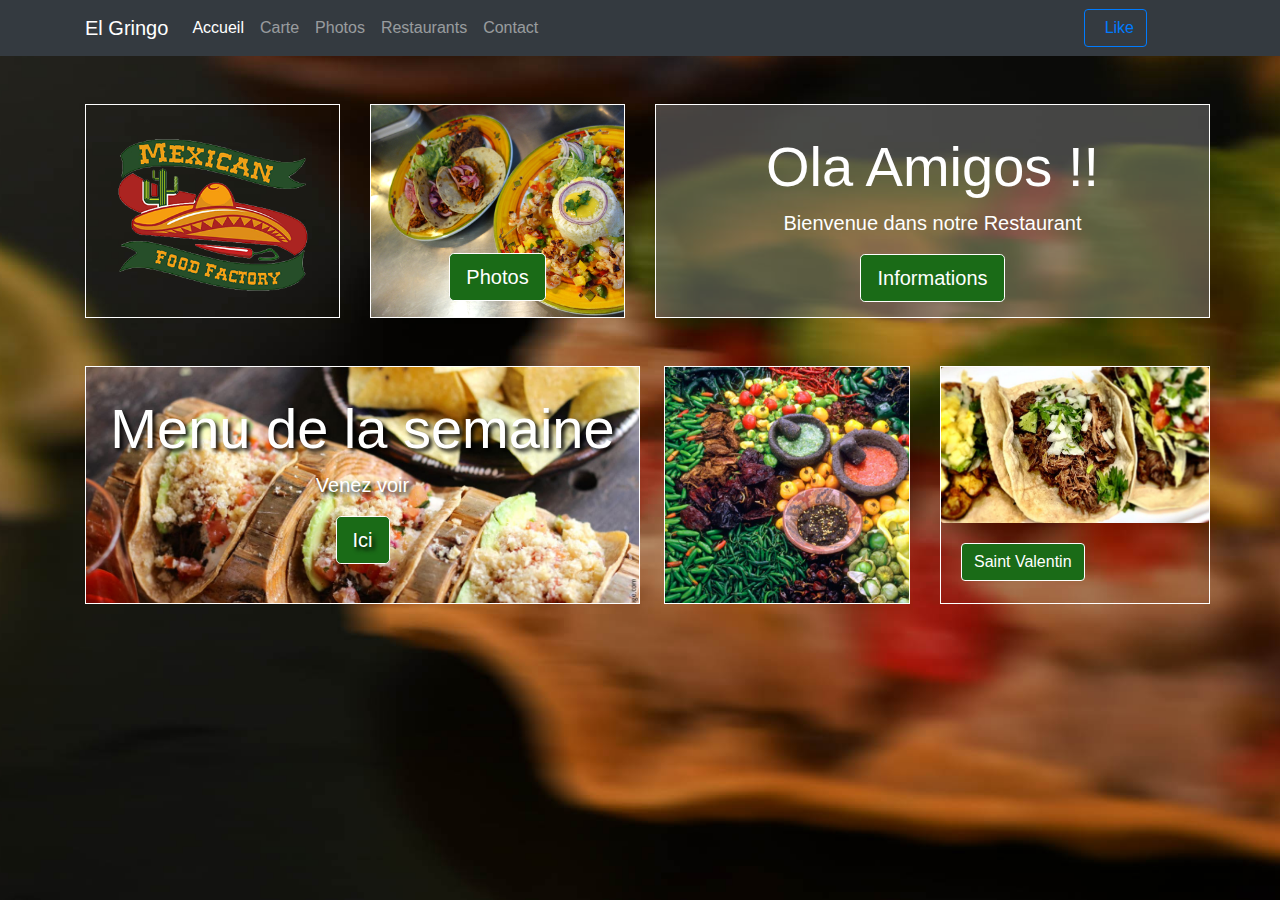
<file: index.html>
<!DOCTYPE html>
<html lang="fr">

<head>
    <meta charset="UTF-8">
    <meta name="viewport" content="width=device-width, initial-scale=1.0">
    <meta http-equiv="X-UA-Compatible" content="ie=edge">
    <link href="assets/css/bootstrap/bootstrap.css" rel="stylesheet">
    <link rel="stylesheet" href="https://use.fontawesome.com/releases/v5.8.2/css/all.css"
        integrity="sha384-oS3vJWv+0UjzBfQzYUhtDYW+Pj2yciDJxpsK1OYPAYjqT085Qq/1cq5FLXAZQ7Ay" crossorigin="anonymous">
    <link rel="stylesheet" href="assets/css/style.css">
    <title>El_Gringo</title>
</head>

<body>
    <header>
        <nav class="navbar navbar-expand-lg navbar-dark bg-dark">
            <div class="container">
                <a class="navbar-brand">El Gringo</a>
                <button class="navbar-toggler" type="button" data-toggle="collapse"
                    data-target="#navbarSupportedContent" aria-controls="navbarSupportedContent" aria-expanded="false"
                    aria-label="Toggle navigation">
                    <span class="navbar-toggler-icon"></span>
                </button>

                <div class="collapse navbar-collapse" id="navbarSupportedContent">
                    <ul class="navbar-nav mr-auto">
                        <li class="nav-item active">
                            <a class="nav-link" href="index.html">Accueil <span class="sr-only">(current)</span></a>
                        </li>
                        <li class="nav-item">
                            <a class="nav-link" href="Carte.html">Carte</a>
                        </li>
                        <li class="nav-item">
                            <a class="nav-link" href="Photos.html">Photos</a>
                        </li>
                        <li class="nav-item">
                            <a class="nav-link" href="Resto.html">Restaurants</a>
                        </li>
                        <li class="nav-item">
                            <a class="nav-link" href="Contact.html">Contact</a>
                        </li>
                    </ul>
                    <button class="btn btn-outline-primary my-2 my-sm-0 mr-5" type="submit"><i
                            class="fab fa-facebook-square mr-2"></i>Like

                    </button>
                    </form>
                </div>
            </div>
        </nav>

    </header>

    <main class="py-4">
        <section class="container">


            <div class="row mt-4">
                <div class="col-md-3">
                    <div class="card" style="width: 100%;">
                        <img src="assets/img/logo.png" class="card-img-top mt-4" alt="logo">
                        <div class="card-body"></div>
                    </div>
                </div>
                <div class="col-md-3">
                    <div class="card plats" style="width: 100%;">

                        <div class="card-body">

                            <a href="Photos.html" class="btn btn-primary btn-lg" style="margin-top: 60%">Photos</a>
                        </div>
                    </div>
                </div>
                <div class="col-md-6">
                    <div class="jumbotron">
                        <h1 class="display-4">Ola Amigos !!</h1>
                        <p class="lead">Bienvenue dans notre Restaurant</p>
                        <a class="btn btn-primary btn-lg" href="#" role="button">Informations</a>
                    </div>
                </div>
            </div>


            <div class="row mt-4">
                <div class="col-md-6">
                    <div class="jumbotron deux ">
                        <h2 class="display-4">Menu de la semaine</h2>
                        <p class="lead">Venez voir </p>
                        <a class="btn btn-primary btn-lg" href="#" role="button">Ici</a>
                    </div>
                </div>
                <div class="col-md-3 pl-4">
                    <div class="card deco" style="width: 100%;">

                        <div class="card-body"></div>
                    </div>
                </div>
                <div class="col-md-3 pr-0">
                    <div class="card" style="width: 100%;">
                        <img src="assets/img/plats07.jpg" class="card-img" alt="plats">
                        <div class="card-body pb-5">

                            <a href="#" class="btn btn-primary">Saint Valentin</a>
                        </div>
                    </div>
                </div>

            </div>
        </section>
    </main>
    <script src="https://code.jquery.com/jquery-3.3.1.slim.min.js"></script>
    <script src="https://cdnjs.cloudflare.com/ajax/libs/popper.js/1.14.7/umd/popper.min.js"></script>
    <script src="https://stackpath.bootstrapcdn.com/bootstrap/4.3.1/js/bootstrap.min.js"></script>
</body>

</html>
</file>
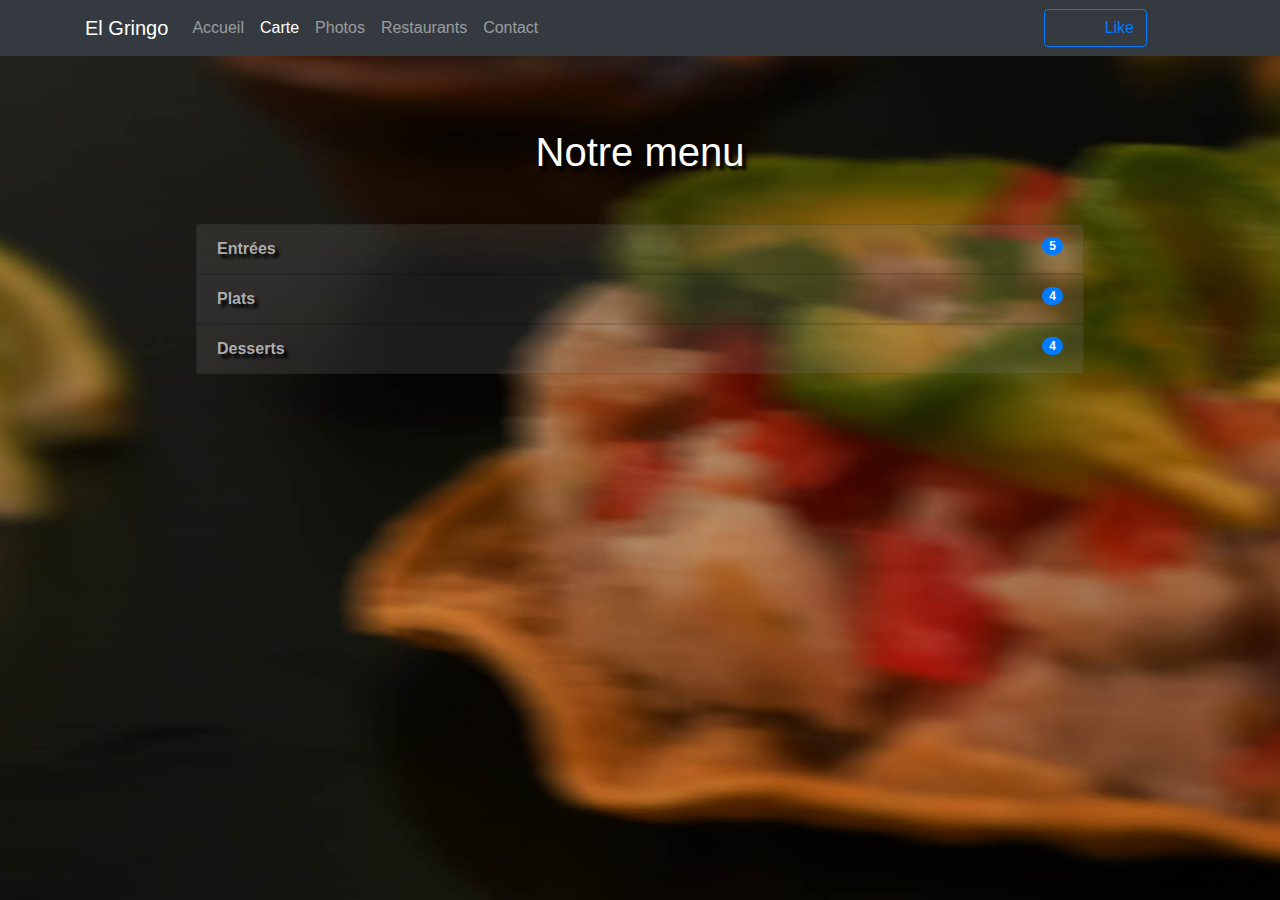
<file: Carte.html>
<!DOCTYPE html>
<html lang="fr">
<head>
    <meta charset="UTF-8">
    <meta name="viewport" content="width=device-width, initial-scale=1.0">
    <meta http-equiv="X-UA-Compatible" content="ie=edge">
    <link href="assets/css/bootstrap/bootstrap.css" rel="stylesheet">
    <link rel="stylesheet" href="https://use.fontawesome.com/releases/v5.8.2/css/all.css" integrity="sha384-oS3vJWv+0UjzBfQzYUhtDYW+Pj2yciDJxpsK1OYPAYjqT085Qq/1cq5FLXAZQ7Ay" crossorigin="anonymous">
    <!-- JS FILES -->
    
    <link rel="stylesheet" href="assets/css/style.css">
    <title>El_Gringo</title>
</head>
<body>
    <header>
            <nav class="navbar navbar-expand-lg navbar-dark bg-dark">
                <div class="container">
                    <a class="navbar-brand">El Gringo</a>
                        <button class="navbar-toggler" type="button" data-toggle="collapse" data-target="#navbarSupportedContent" aria-controls="navbarSupportedContent" aria-expanded="false" aria-label="Toggle navigation">
                            <span class="navbar-toggler-icon"></span>
                        </button>
                
                <div class="collapse navbar-collapse" id="navbarSupportedContent">
                    <ul class="navbar-nav mr-auto">
                        <li class="nav-item">
                            <a class="nav-link" href="index.html">Accueil <span class="sr-only">(current)</span></a>
                        </li>
                        <li class="nav-item active">
                            <a class="nav-link" href="Carte.html">Carte</a>
                        </li>
                        <li class="nav-item">
                            <a class="nav-link" href="Photos.html">Photos</a>
                        </li>
                        <li class="nav-item">
                            <a class="nav-link" href="Resto.html">Restaurants</a>
                        </li>
                        <li class="nav-item">
                            <a class="nav-link" href="Contact.html">Contact</a>
                        </li>
                    </ul>
                    <button class="btn btn-outline-primary my-2 my-sm-0 mr-5" type="submit"><i class="fab fa-facebook-square mr-5" ></i>Like

                    </button>
                    </form>
                </div>
            </div>  
            </nav>
        
    </header>

<main class="py-4">
    <div class="plts text-white mt-5 mb-5"><h1>Notre menu</h1></div>
    <section class="container center">
        <div id="MainMenu">
            <div class="list-group panel">
                <a href="#demo3" class="list-group-item list-group-item-success" data-toggle="collapse" data-parent="#MainMenu"><strong>Entrées</strong><span class="badge badge-primary badge-pill right">5</span></a>
                <div class="collapse" id="demo3">
                    <a href="#" class="list-group-item" >Nachos starter <span class="badge badge-primary badge-pill right">6 €</span></a>
                    <a href="#" class="list-group-item" >Nachos gourmand à partager <span class="badge badge-primary badge-pill right">12 €</span></a>
                    <a href="#" class="list-group-item" >Quesadillas beans <span class="badge badge-primary badge-pill right">7 €</span></a>
                    <a href="#" class="list-group-item" >Quesadillas vegge <span class="badge badge-primary badge-pill right">7 €</span></a>
                    <a href="#" class="list-group-item" >Quesadillas chorizo <span class="badge badge-primary badge-pill right">7 €</span></a>
                </div>
                    <a href="#demo4" class="list-group-item list-group-item-success" data-toggle="collapse" data-parent="#MainMenu"><strong>Plats</strong><span class="badge badge-primary badge-pill right">4</span></a>
                <div class="collapse" id="demo4">
                    <a href="#" class="list-group-item">---Tacos Servis avec du riz ou frite : Boeuf / Chili con Carne / Poulet<span class="badge badge-primary badge-pill right">12 €</span></a>
                    <a href="#" class="list-group-item">---Burritos : Poulet / Boeuf<span class="badge badge-primary badge-pill right">14 €</span></a>
                    <a href="#" class="list-group-item">---Tex-Me : Poitrine de poulet, fromage, avocat, tomate, oignons, laitue et mayo épicée<span class="badge badge-primary badge-pill right">11 €</span></a>
                    <a href="#" class="list-group-item">---Chimichangas : Poulet / Végétarien / Crevettes<span class="badge badge-primary badge-pill right">15 €</span></a>
                </div>
                <a href="#demo5" class="list-group-item list-group-item-success" data-toggle="collapse" data-parent="#MainMenu"><strong>Desserts</strong><span class="badge badge-primary badge-pill right">4</span></a>
                <div class="collapse" id="demo5">
                    <a href="#" class="list-group-item">---Le gâteau TRES LECHES : gâteau à la vanille plongé dans un mélange de trois laits différents<span class="badge badge-primary badge-pill right">6 €</span></a>
                    <a href="#" class="list-group-item">---Cajeta : une délicieuse sauce caramel mexicaine<span class="badge badge-primary badge-pill right">6 €</span></a>
                    <a href="#" class="list-group-item">---Capirotada : pudding mexicain<span class="badge badge-primary badge-pill right">5 €</span></a>
                    <a href="#" class="list-group-item">---BIONICO : salade de fruits mexicaine couverte de crème<span class="badge badge-primary badge-pill right">7 €</span></a>
                </div>
            </div>
        </div>
    </section>
</main>
<script src="https://code.jquery.com/jquery-3.3.1.slim.min.js"></script>
<script src="https://cdnjs.cloudflare.com/ajax/libs/popper.js/1.14.7/umd/popper.min.js"></script>
<script src="https://stackpath.bootstrapcdn.com/bootstrap/4.3.1/js/bootstrap.min.js"></script>
</body>
</html>
</file>
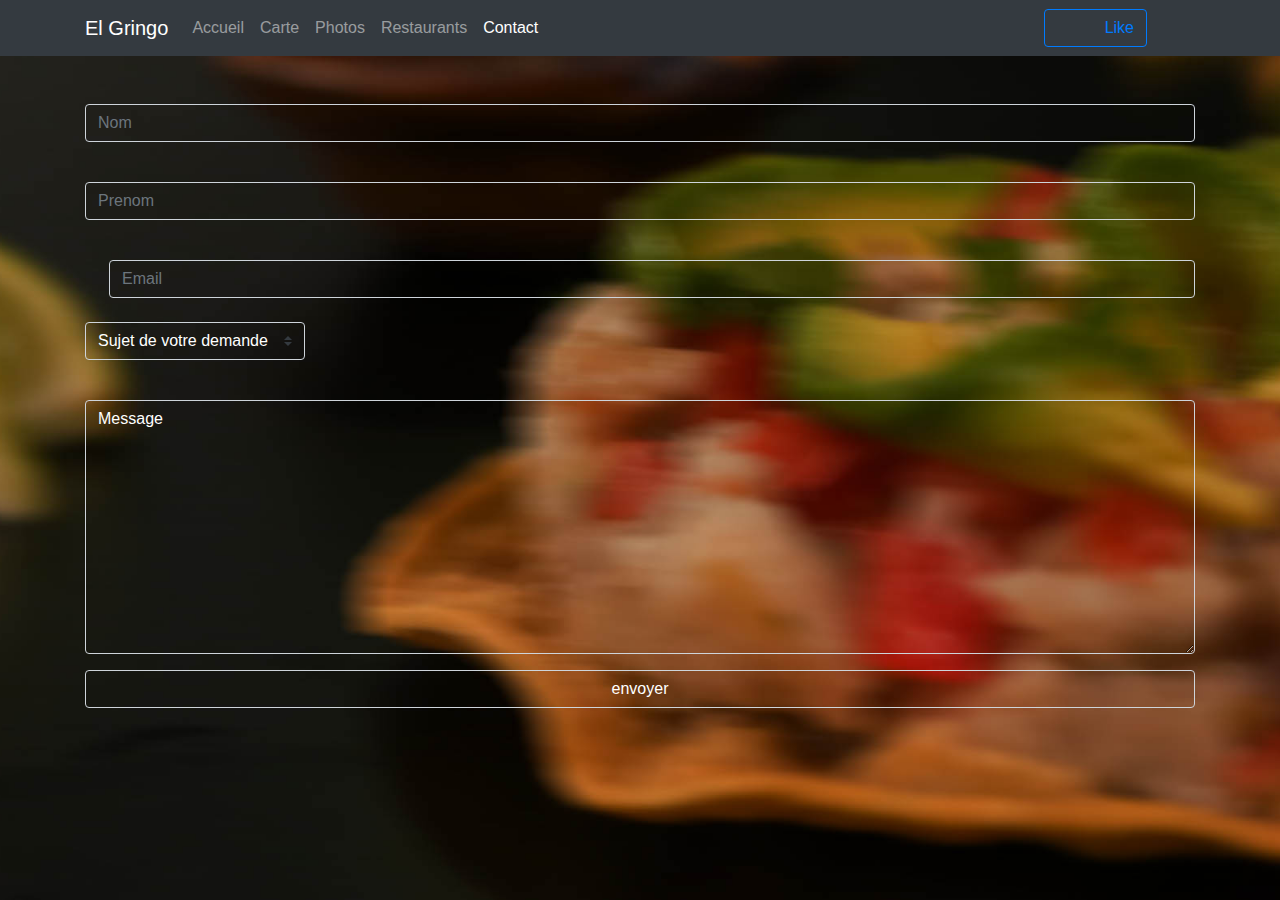
<file: Contact.html>
<!DOCTYPE html>
<html lang="fr">

<head>
    <meta charset="UTF-8">
    <meta name="viewport" content="width=device-width, initial-scale=1.0">
    <meta http-equiv="X-UA-Compatible" content="ie=edge">
    <link href="assets/css/bootstrap/bootstrap.css" rel="stylesheet">
    <link rel="stylesheet" href="https://use.fontawesome.com/releases/v5.8.2/css/all.css"
        integrity="sha384-oS3vJWv+0UjzBfQzYUhtDYW+Pj2yciDJxpsK1OYPAYjqT085Qq/1cq5FLXAZQ7Ay" crossorigin="anonymous">
    <!-- JS FILES -->

    <link rel="stylesheet" href="assets/css/style.css">
    <title>El_Gringo</title>
</head>

<body>
    <header>
        <nav class="navbar navbar-expand-lg navbar-dark bg-dark">
            <div class="container">
                <a class="navbar-brand">El Gringo</a>
                <button class="navbar-toggler" type="button" data-toggle="collapse"
                    data-target="#navbarSupportedContent" aria-controls="navbarSupportedContent" aria-expanded="false"
                    aria-label="Toggle navigation">
                    <span class="navbar-toggler-icon"></span>
                </button>

                <div class="collapse navbar-collapse" id="navbarSupportedContent">
                    <ul class="navbar-nav mr-auto">
                        <li class="nav-item">
                            <a class="nav-link" href="index.html">Accueil <span class="sr-only">(current)</span></a>
                        </li>
                        <li class="nav-item">
                            <a class="nav-link" href="Carte.html">Carte</a>
                        </li>
                        <li class="nav-item">
                            <a class="nav-link" href="Photos.html">Photos</a>
                        </li>
                        <li class="nav-item">
                            <a class="nav-link" href="Resto.html">Restaurants</a>
                        </li>
                        <li class="nav-item">
                            <a class="nav-link active" href="Contact.html">Contact</a>
                        </li>
                    </ul>
                    <button class="btn btn-outline-primary my-2 my-sm-0 mr-5" type="submit"><i
                            class="fab fa-facebook-square mr-5"></i>Like

                    </button>
                    </form>
                </div>
            </div>
        </nav>

    </header>

    <main class="py-4">
        <section class="container">
            <form class="bg" method="post" action="#">
                <div id="nom-mail">
                    <div class="name">

                        <p>
                            <label for="nom"></label>
                            <input class="form-control bg-transparent" type="text" name="nom" id="nom" placeholder="Nom" />
                        </p>
                        <p>
                            <label for="prenom"></label>
                            <input class="form-control bg-transparent" type="text" name="Prenom" id="Prenom" placeholder="Prenom" />
                        </p>

                    </div>
                    <div class="mail pl-4">
                        <p>
                            <label for="mail"></label><input class="form-control bg-transparent" type="email" name="mail" id="mail" placeholder="Email" />
                        </p>
                    </div>
                </div>
                <div class="sujet">
                    <div class="form-row align-items-center mt-4 mb-3">
                        <div class="col-auto">
                            <label class="mr-sm-2 sr-only" for="inlineFormCustomSelect">Preference</label>
                            <select class="custom-select mr-sm-2 bg-transparent text-white" id="inlineFormCustomSelect">
                                <option class="bg-dark" selected>Sujet de votre demande</option>
                                <option class="bg-dark" value="1">Réservation</option>
                                <option class="bg-dark" value="2">Commentaires</option>
                                <option class="bg-dark" value="3">Autres</option>
                            </select>
                        </div>

                    </div>
                    <div class="message">

                        <p>
                            <label for="message"></label><textarea class="form-control bg-transparent text-white" name="message" id="message"
                                rows="10" cols="50">Message
                            </textarea>
                        </p>

                        <p>
                            <input class="form-control bg-transparent text-white" type="submit" value="envoyer" />
                        </p>
                    </div>

                </div>
            </form>
        </section>
    </main>
    <script src="https://code.jquery.com/jquery-3.3.1.slim.min.js"></script>
    <script src="https://cdnjs.cloudflare.com/ajax/libs/popper.js/1.14.7/umd/popper.min.js"></script>
    <script src="https://stackpath.bootstrapcdn.com/bootstrap/4.3.1/js/bootstrap.min.js"></script>
</body>

</html>
</file>
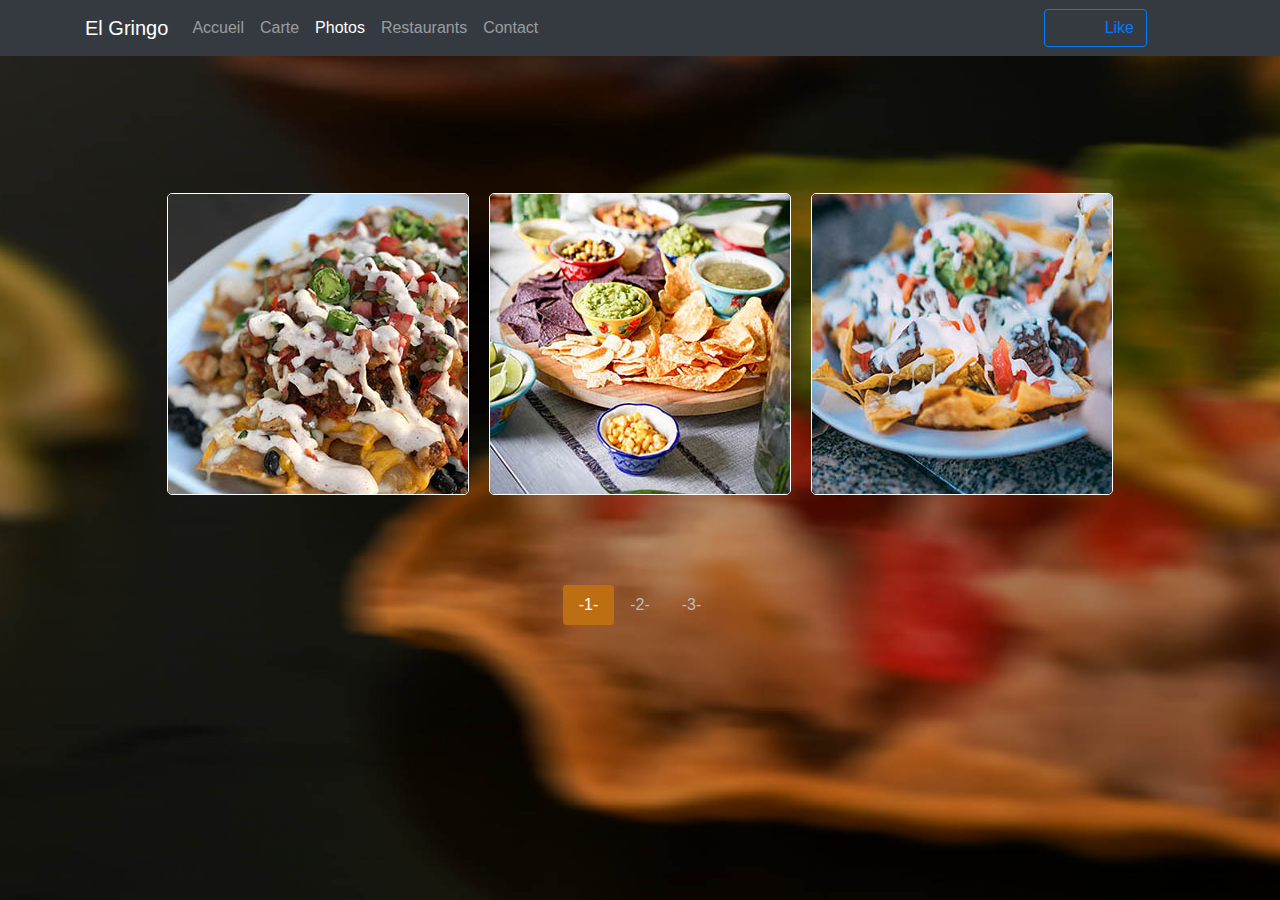
<file: Photos.html>
<!DOCTYPE html>
<html lang="fr">
<head>
    <meta charset="UTF-8">
    <meta name="viewport" content="width=device-width, initial-scale=1.0">
    <meta http-equiv="X-UA-Compatible" content="ie=edge">
    <link href="assets/css/bootstrap/bootstrap.css" rel="stylesheet">
    <link rel="stylesheet" href="https://use.fontawesome.com/releases/v5.8.2/css/all.css" integrity="sha384-oS3vJWv+0UjzBfQzYUhtDYW+Pj2yciDJxpsK1OYPAYjqT085Qq/1cq5FLXAZQ7Ay" crossorigin="anonymous">
    <!-- JS FILES -->
    
    <link rel="stylesheet" href="assets/css/style.css">
    <title>El_Gringo</title>
</head>
<body>
    <header>
            <nav class="navbar navbar-expand-lg navbar-dark bg-dark">
                <div class="container">
                    <a class="navbar-brand">El Gringo</a>
                        <button class="navbar-toggler" type="button" data-toggle="collapse" data-target="#navbarSupportedContent" aria-controls="navbarSupportedContent" aria-expanded="false" aria-label="Toggle navigation">
                            <span class="navbar-toggler-icon"></span>
                        </button>
                
                <div class="collapse navbar-collapse" id="navbarSupportedContent">
                    <ul class="navbar-nav mr-auto">
                        <li class="nav-item ">
                            <a class="nav-link" href="index.html">Accueil <span class="sr-only">(current)</span></a>
                        </li>
                        <li class="nav-item">
                            <a class="nav-link" href="Carte.html">Carte</a>
                        </li>
                        <li class="nav-item">
                            <a class="nav-link active" href="Photos.html">Photos</a>
                        </li>
                        <li class="nav-item">
                            <a class="nav-link" href="Resto.html">Restaurants</a>
                        </li>
                        <li class="nav-item">
                            <a class="nav-link" href="Contact.html">Contact</a>
                        </li>
                    </ul>
                    <button class="btn btn-outline-primary my-2 my-sm-0 mr-5" type="submit"><i class="fab fa-facebook-square mr-5" ></i>Like

                    </button>
                    </form>
                </div>
            </div>  
            </nav>
        
    </header>

<main class="py-4">
    <section class="container">
        <div class="tof mt-5 ">
            <div class="tab-content" id="pills-tabContent">
                <div class="tab-pane fade show active" id="pills-home" role="tabpanel" aria-labelledby="pills-home-tab"><img src="assets/img/Gal101.jpg"><img src="assets/img/Gal102.jpg"><img src="assets/img/Gal103.jpg"></div>
                <div class="tab-pane fade" id="pills-profile" role="tabpanel" aria-labelledby="pills-profile-tab"><img src="assets/img/Gal201.jpg"><img src="assets/img/Gal202.jpg"><img src="assets/img/Gal203.jpg"></div>
                <div class="tab-pane fade" id="pills-contact" role="tabpanel" aria-labelledby="pills-contact-tab"><img src="assets/img/Gal301.jpg"><img src="assets/img/Gal302.jpg"><img src="assets/img/Gal303.jpg"></div>
            </div>
        </div>
        <div class="chiffre">
            <ul class="nav nav-pills mt-4 justify-content-center" id="pills-tab mr-auto" role="tablist">
                <li class="nav-item">
                    <a class="nav-link active" id="pills-home-tab" data-toggle="pill" href="#pills-home" role="tab" aria-controls="pills-home" aria-selected="true">-1-</a>
                </li>
                <li class="nav-item">
                    <a class="nav-link" id="pills-profile-tab" data-toggle="pill" href="#pills-profile" role="tab" aria-controls="pills-profile" aria-selected="false">-2-</a>
                </li>
                <li class="nav-item">
                    <a class="nav-link" id="pills-contact-tab" data-toggle="pill" href="#pills-contact" role="tab" aria-controls="pills-contact" aria-selected="false">-3-</a>
                </li>
            </ul>
        </div> 
    </section>
</main>
<script src="https://code.jquery.com/jquery-3.3.1.slim.min.js"></script>
<script src="https://cdnjs.cloudflare.com/ajax/libs/popper.js/1.14.7/umd/popper.min.js"></script>
<script src="https://stackpath.bootstrapcdn.com/bootstrap/4.3.1/js/bootstrap.min.js"></script>
</body>
</html>
</file>
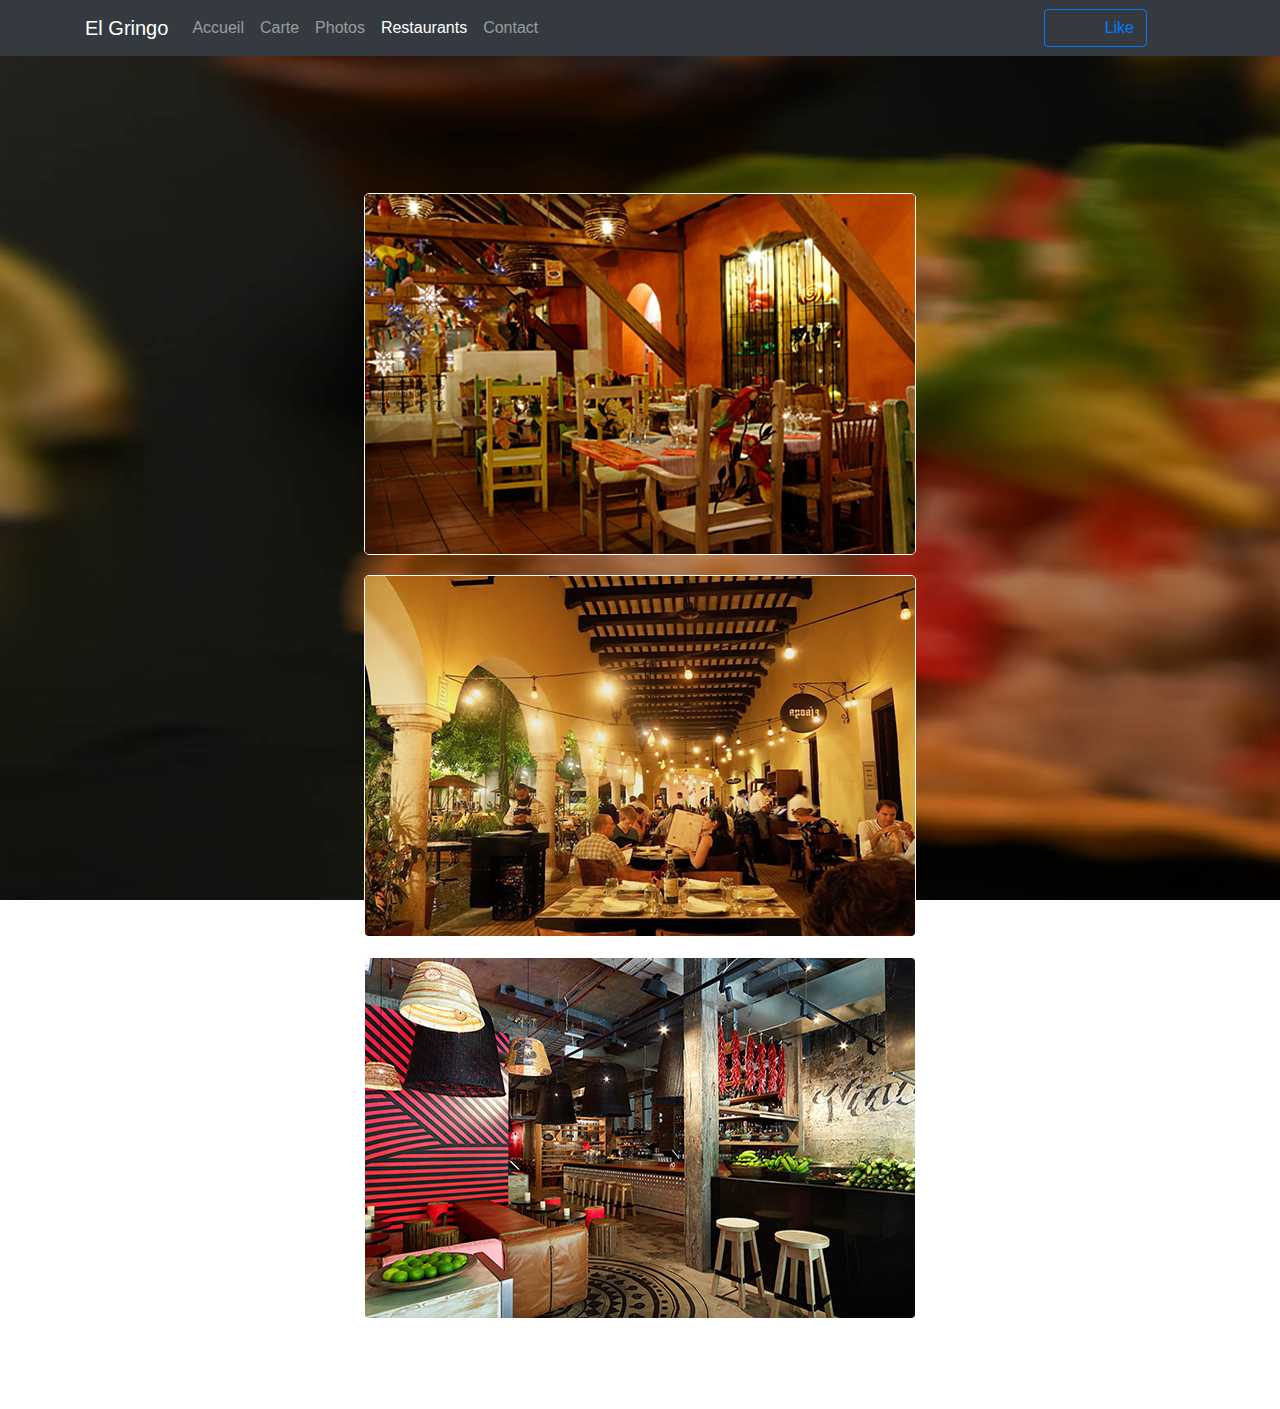
<file: Resto.html>
<!DOCTYPE html>
<html lang="fr">
<head>
    <meta charset="UTF-8">
    <meta name="viewport" content="width=device-width, initial-scale=1.0">
    <meta http-equiv="X-UA-Compatible" content="ie=edge">
    <link href="assets/css/bootstrap/bootstrap.css" rel="stylesheet">
    <link rel="stylesheet" href="https://use.fontawesome.com/releases/v5.8.2/css/all.css" integrity="sha384-oS3vJWv+0UjzBfQzYUhtDYW+Pj2yciDJxpsK1OYPAYjqT085Qq/1cq5FLXAZQ7Ay" crossorigin="anonymous">
    <!-- JS FILES -->
    
    <link rel="stylesheet" href="assets/css/style.css">
    <title>El_Gringo</title>
</head>
<body>
    <header>
            <nav class="navbar navbar-expand-lg navbar-dark bg-dark">
                <div class="container">
                    <a class="navbar-brand">El Gringo</a>
                        <button class="navbar-toggler" type="button" data-toggle="collapse" data-target="#navbarSupportedContent" aria-controls="navbarSupportedContent" aria-expanded="false" aria-label="Toggle navigation">
                            <span class="navbar-toggler-icon"></span>
                        </button>
                
                <div class="collapse navbar-collapse" id="navbarSupportedContent">
                    <ul class="navbar-nav mr-auto">
                        <li class="nav-item">
                            <a class="nav-link" href="index.html">Accueil <span class="sr-only">(current)</span></a>
                        </li>
                        <li class="nav-item">
                            <a class="nav-link" href="Carte.html">Carte</a>
                        </li>
                        <li class="nav-item">
                            <a class="nav-link" href="Photos.html">Photos</a>
                        </li>
                        <li class="nav-item">
                            <a class="nav-link active" href="Resto.html">Restaurants</a>
                        </li>
                        <li class="nav-item">
                            <a class="nav-link" href="Contact.html">Contact</a>
                        </li>
                    </ul>
                    <button class="btn btn-outline-primary my-2 my-sm-0 mr-5" type="submit"><i class="fab fa-facebook-square mr-5" ></i>Like

                    </button>
                    </form>
                </div>
            </div>  
            </nav>
        
    </header>

<main class="py-4">
    <section class="container">
        <div class="tof mt-5 ">
            <div class="tab-content" id="pills-tabContent">
                <div class="tab-pane fade show active" id="pills-home" role="tabpanel" aria-labelledby="pills-home-tab"><img src="assets/img/resto1.jpg"><img src="assets/img/resto2.jpg"><img src="assets/img/resto3.jpg"></div>
                <div class="tab-pane fade" id="pills-profile" role="tabpanel" aria-labelledby="pills-profile-tab"><img src="assets/img/Gal201.jpg"><img src="assets/img/Gal202.jpg"><img src="assets/img/Gal203.jpg"></div>
                <div class="tab-pane fade" id="pills-contact" role="tabpanel" aria-labelledby="pills-contact-tab"><img src="assets/img/Gal301.jpg"><img src="assets/img/Gal302.jpg"><img src="assets/img/Gal303.jpg"></div>
            </div>
        </div>
    </section>
</main>
<script src="https://code.jquery.com/jquery-3.3.1.slim.min.js"></script>
<script src="https://cdnjs.cloudflare.com/ajax/libs/popper.js/1.14.7/umd/popper.min.js"></script>
<script src="https://stackpath.bootstrapcdn.com/bootstrap/4.3.1/js/bootstrap.min.js"></script>
</body>
</html>
</file>
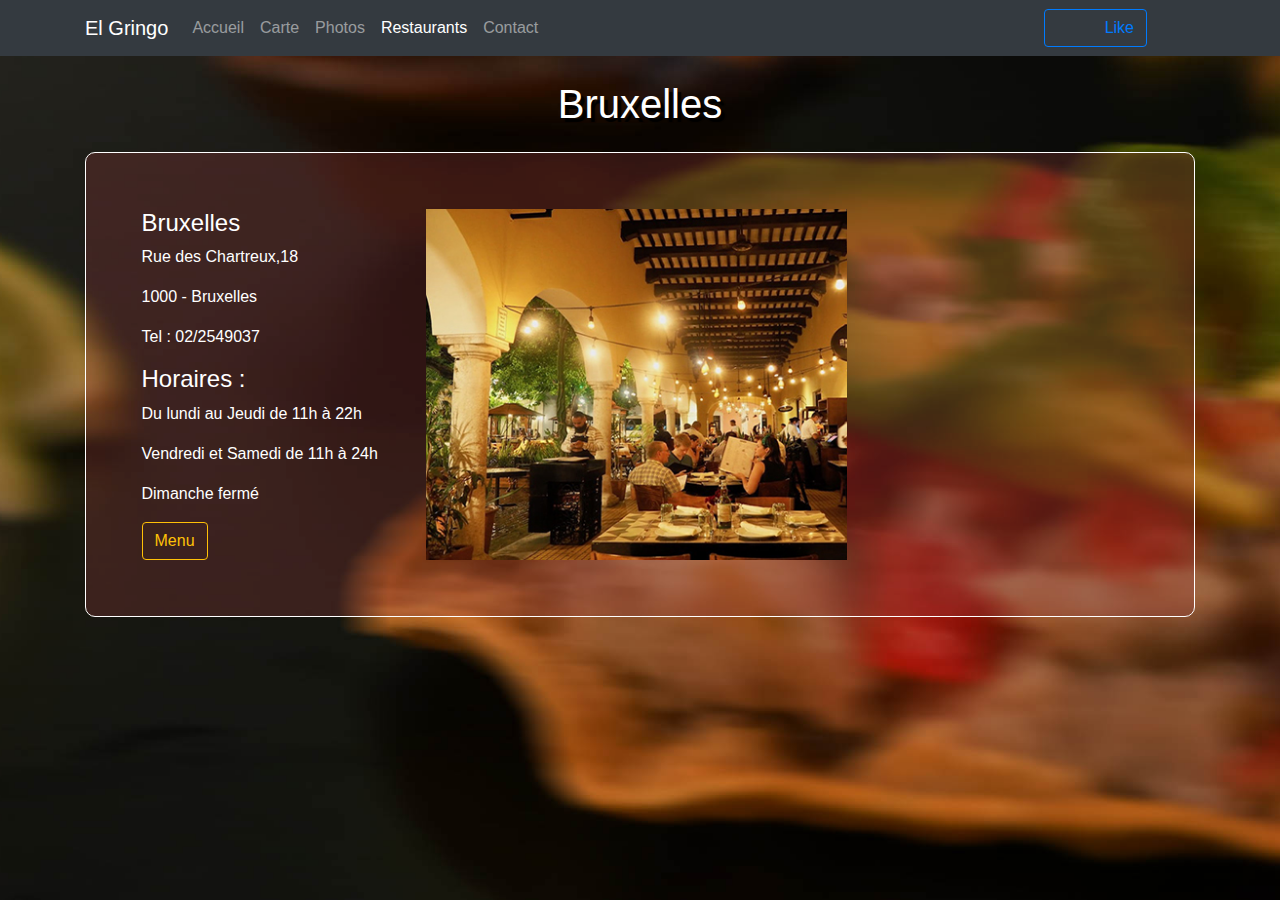
<file: Resto_bx.html>
<!DOCTYPE html>
<html lang="fr">
<head>
    <meta charset="UTF-8">
    <meta name="viewport" content="width=device-width, initial-scale=1.0">
    <meta http-equiv="X-UA-Compatible" content="ie=edge">
    <link href="assets/css/bootstrap/bootstrap.css" rel="stylesheet">
    <link rel="stylesheet" href="https://use.fontawesome.com/releases/v5.8.2/css/all.css" integrity="sha384-oS3vJWv+0UjzBfQzYUhtDYW+Pj2yciDJxpsK1OYPAYjqT085Qq/1cq5FLXAZQ7Ay" crossorigin="anonymous">
    <!-- JS FILES -->
    
    <link rel="stylesheet" href="assets/css/style.css">
    <title>El_Gringo</title>
</head>
<body>
    <header>
            <nav class="navbar navbar-expand-lg navbar-dark bg-dark">
                <div class="container">
                    <a class="navbar-brand">El Gringo</a>
                        <button class="navbar-toggler" type="button" data-toggle="collapse" data-target="#navbarSupportedContent" aria-controls="navbarSupportedContent" aria-expanded="false" aria-label="Toggle navigation">
                            <span class="navbar-toggler-icon"></span>
                        </button>
                
                <div class="collapse navbar-collapse" id="navbarSupportedContent">
                    <ul class="navbar-nav mr-auto">
                        <li class="nav-item">
                            <a class="nav-link" href="index.html">Accueil <span class="sr-only">(current)</span></a>
                        </li>
                        <li class="nav-item">
                            <a class="nav-link" href="Carte.html">Carte</a>
                        </li>
                        <li class="nav-item">
                            <a class="nav-link" href="Photos.html">Photos</a>
                        </li>
                        <li class="nav-item">
                            <a class="nav-link active" href="Resto.html">Restaurants</a>
                        </li>
                        <li class="nav-item">
                            <a class="nav-link" href="Contact.html">Contact</a>
                        </li>
                    </ul>
                    <button class="btn btn-outline-primary my-2 my-sm-0 mr-5" type="submit"><i class="fab fa-facebook-square mr-5" ></i>Like

                    </button>
                    </form>
                </div>
            </div>  
            </nav>
        
    </header>

<main class="py-4">
    <section class="container">
            <div class="tittle mb-4"><h1>Bruxelles</h1></div> 
        <div class="page">
                
                <div class="info text-white pr-5">
                    <h4>Bruxelles</h4>
                    <p>Rue des Chartreux,18</p>
                    <p>1000 - Bruxelles</p>
                    <p>Tel : 02/2549037</p>
                    <h4>Horaires :</h4>
                    <p>Du lundi au Jeudi de 11h à 22h</p>
                    <p>Vendredi et Samedi de 11h à 24h</p>
                    <p>Dimanche fermé</p>
                    <a class="btn btn-outline-warning" href="Carte.html" role="button">Menu</a>     
                </div>           
                <div class="bxl text-white"></div>
                <div class="map pt-3"><iframe src="https://www.google.com/maps/embed?pb=!1m18!1m12!1m3!1d2519.051937933109!2d4.344732251061657!3d50.84872247943193!2m3!1f0!2f0!3f0!3m2!1i1024!2i768!4f13.1!3m3!1m2!1s0x47c3c387fabec8bf%3A0x3251866ba3353f69!2sRue+des+Chartreux+18%2C+1000+Bruxelles!5e0!3m2!1sfr!2sbe!4v1558257473190!5m2!1sfr!2sbe" width="200" height="300" frameborder="0" style="border:0" allowfullscreen></iframe></div>
                  
        </div>

            </div>
        </div>
    </section>
</main>
<script src="https://code.jquery.com/jquery-3.3.1.slim.min.js"></script>
<script src="https://cdnjs.cloudflare.com/ajax/libs/popper.js/1.14.7/umd/popper.min.js"></script>
<script src="https://stackpath.bootstrapcdn.com/bootstrap/4.3.1/js/bootstrap.min.js"></script>
</body>
</html>
</file>
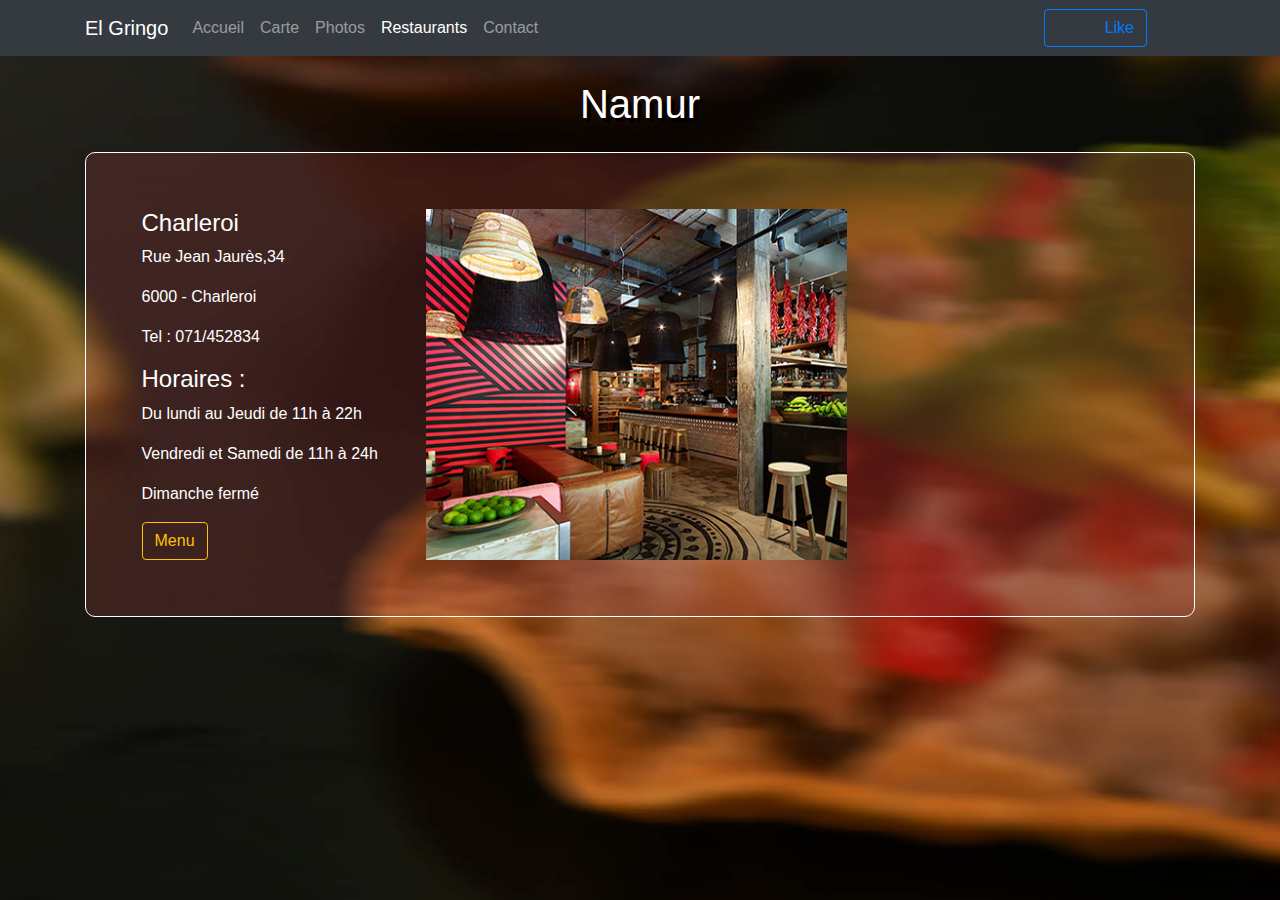
<file: Resto_cha.html>
<!DOCTYPE html>
<html lang="fr">
<head>
    <meta charset="UTF-8">
    <meta name="viewport" content="width=device-width, initial-scale=1.0">
    <meta http-equiv="X-UA-Compatible" content="ie=edge">
    <link href="assets/css/bootstrap/bootstrap.css" rel="stylesheet">
    <link rel="stylesheet" href="https://use.fontawesome.com/releases/v5.8.2/css/all.css" integrity="sha384-oS3vJWv+0UjzBfQzYUhtDYW+Pj2yciDJxpsK1OYPAYjqT085Qq/1cq5FLXAZQ7Ay" crossorigin="anonymous">
    <!-- JS FILES -->
    
    <link rel="stylesheet" href="assets/css/style.css">
    <title>El_Gringo</title>
</head>
<body>
    <header>
            <nav class="navbar navbar-expand-lg navbar-dark bg-dark">
                <div class="container">
                    <a class="navbar-brand">El Gringo</a>
                        <button class="navbar-toggler" type="button" data-toggle="collapse" data-target="#navbarSupportedContent" aria-controls="navbarSupportedContent" aria-expanded="false" aria-label="Toggle navigation">
                            <span class="navbar-toggler-icon"></span>
                        </button>
                
                <div class="collapse navbar-collapse" id="navbarSupportedContent">
                    <ul class="navbar-nav mr-auto">
                        <li class="nav-item">
                            <a class="nav-link" href="index.html">Accueil <span class="sr-only">(current)</span></a>
                        </li>
                        <li class="nav-item">
                            <a class="nav-link" href="Carte.html">Carte</a>
                        </li>
                        <li class="nav-item">
                            <a class="nav-link" href="Photos.html">Photos</a>
                        </li>
                        <li class="nav-item">
                            <a class="nav-link active" href="Resto.html">Restaurants</a>
                        </li>
                        <li class="nav-item">
                            <a class="nav-link" href="Contact.html">Contact</a>
                        </li>
                    </ul>
                    <button class="btn btn-outline-primary my-2 my-sm-0 mr-5" type="submit"><i class="fab fa-facebook-square mr-5" ></i>Like

                    </button>
                    </form>
                </div>
            </div>  
            </nav>
        
    </header>

<main class="py-4">
    <section class="container">
            <div class="tittle mb-4"><h1>Namur</h1></div> 
        <div class="page">
                
                <div class="info text-white pr-5">
                    <h4>Charleroi</h4>
                    <p>Rue Jean Jaurès,34</p>
                    <p>6000 - Charleroi </p>
                    <p>Tel : 071/452834</p>
                    <h4>Horaires :</h4>
                    <p>Du lundi au Jeudi de 11h à 22h</p>
                    <p>Vendredi et Samedi de 11h à 24h</p>
                    <p>Dimanche fermé</p>
                    <a class="btn btn-outline-warning" href="Carte.html" role="button">Menu</a>  
                </div>           
                <div class="charl text-white"></div>
                <div class="map pt-3"><iframe src="https://www.google.com/maps/embed?pb=!1m18!1m12!1m3!1d5080.636178264419!2d4.852836792836462!3d50.45380112889522!2m3!1f0!2f0!3f0!3m2!1i1024!2i768!4f13.1!3m3!1m2!1s0x47c199789bbb3623%3A0xbc8a530a94b96bde!2sAvenue+Blanche+de+Namur+18%2C+5000+Namur!5e0!3m2!1sfr!2sbe!4v1558255414292!5m2!1sfr!2sbe" width="200" height="300" frameborder="0" style="border:0" allowfullscreen></iframe></div>
                  
        </div>

            </div>
        </div>
    </section>
</main>
<script src="https://code.jquery.com/jquery-3.3.1.slim.min.js"></script>
<script src="https://cdnjs.cloudflare.com/ajax/libs/popper.js/1.14.7/umd/popper.min.js"></script>
<script src="https://stackpath.bootstrapcdn.com/bootstrap/4.3.1/js/bootstrap.min.js"></script>
</body>
</html>
</file>
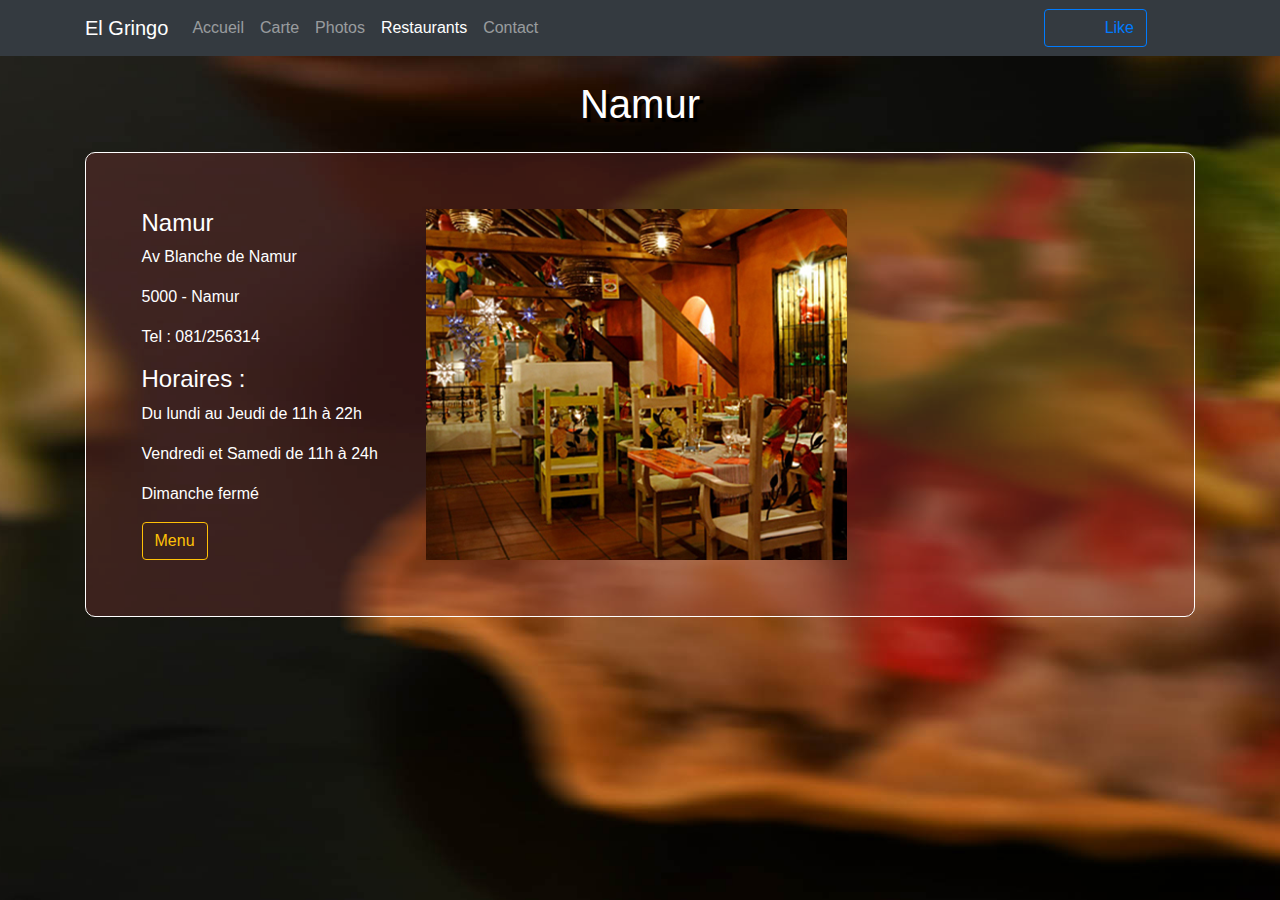
<file: Resto_nam.html>
<!DOCTYPE html>
<html lang="fr">
<head>
    <meta charset="UTF-8">
    <meta name="viewport" content="width=device-width, initial-scale=1.0">
    <meta http-equiv="X-UA-Compatible" content="ie=edge">
    <link href="assets/css/bootstrap/bootstrap.css" rel="stylesheet">
    <link rel="stylesheet" href="https://use.fontawesome.com/releases/v5.8.2/css/all.css" integrity="sha384-oS3vJWv+0UjzBfQzYUhtDYW+Pj2yciDJxpsK1OYPAYjqT085Qq/1cq5FLXAZQ7Ay" crossorigin="anonymous">
    <!-- JS FILES -->
    
    <link rel="stylesheet" href="assets/css/style.css">
    <title>El_Gringo</title>
</head>
<body>
    <header>
            <nav class="navbar navbar-expand-lg navbar-dark bg-dark">
                <div class="container">
                    <a class="navbar-brand">El Gringo</a>
                        <button class="navbar-toggler" type="button" data-toggle="collapse" data-target="#navbarSupportedContent" aria-controls="navbarSupportedContent" aria-expanded="false" aria-label="Toggle navigation">
                            <span class="navbar-toggler-icon"></span>
                        </button>
                
                <div class="collapse navbar-collapse" id="navbarSupportedContent">
                    <ul class="navbar-nav mr-auto">
                        <li class="nav-item">
                            <a class="nav-link" href="index.html">Accueil <span class="sr-only">(current)</span></a>
                        </li>
                        <li class="nav-item">
                            <a class="nav-link" href="Carte.html">Carte</a>
                        </li>
                        <li class="nav-item">
                            <a class="nav-link" href="Photos.html">Photos</a>
                        </li>
                        <li class="nav-item">
                            <a class="nav-link active" href="Resto.html">Restaurants</a>
                        </li>
                        <li class="nav-item">
                            <a class="nav-link" href="Contact.html">Contact</a>
                        </li>
                    </ul>
                    <button class="btn btn-outline-primary my-2 my-sm-0 mr-5" type="submit"><i class="fab fa-facebook-square mr-5" ></i>Like

                    </button>
                    </form>
                </div>
            </div>  
            </nav>
        
    </header>

<main class="py-4">
    <section class="container">
            <div class="tittle mb-4"><h1>Namur</h1></div> 
        <div class="page">
                
                <div class="info text-white pr-5">
                    <h4>Namur</h4>
                    <p>Av Blanche de Namur</p>
                    <p>5000 - Namur</p>
                    <p>Tel : 081/256314</p>
                    <h4>Horaires :</h4>
                    <p>Du lundi au Jeudi de 11h à 22h</p>
                    <p>Vendredi et Samedi de 11h à 24h</p>
                    <p>Dimanche fermé</p>
                    <a class="btn btn-outline-warning" href="Carte.html" role="button">Menu</a>  
                </div>           
                <div class="nam text-white"></div>
                <div class="map pt-3"><iframe src="https://www.google.com/maps/embed?pb=!1m18!1m12!1m3!1d5080.636178264419!2d4.852836792836462!3d50.45380112889522!2m3!1f0!2f0!3f0!3m2!1i1024!2i768!4f13.1!3m3!1m2!1s0x47c199789bbb3623%3A0xbc8a530a94b96bde!2sAvenue+Blanche+de+Namur+18%2C+5000+Namur!5e0!3m2!1sfr!2sbe!4v1558255414292!5m2!1sfr!2sbe" width="200" height="300" frameborder="0" style="border:0" allowfullscreen></iframe></div>
                  
        </div>

            </div>
        </div>
    </section>
</main>
<script src="https://code.jquery.com/jquery-3.3.1.slim.min.js"></script>
<script src="https://cdnjs.cloudflare.com/ajax/libs/popper.js/1.14.7/umd/popper.min.js"></script>
<script src="https://stackpath.bootstrapcdn.com/bootstrap/4.3.1/js/bootstrap.min.js"></script>
</body>
</html>
</file>
<file: assets/css/style.css>
* {
  margin: 0;
  padding: 0;
}

.navbar {
  color: white;
}

body {
  background: url("../../assets/img/fond.jpg") no-repeat center fixed;
  background-size: cover;
}

.jumbotron {
  background-color: rgba(128, 128, 128, 0.5);
  color: white;
  text-align: center;
  border: 1px solid white;
  height: 90%;
  padding-top: 5%;
}

.card {
  border: 1px solid white;
  margin: auto;
  background-color: rgba(128, 128, 128, 0);
  color: white;
}

.nopadding {
  padding: 0 !important;
  margin: 0 !important;
}

.noppading-top {
  padding-top: 0;
  margin-top: 0;
}

.jumbotron.deux {
  background-image: url("../img/plats06.jpg") !important;
  background-size: cover;
  text-shadow: 3px 3px 4px black;
}

.card.plats {
  background-image: url("../img/plats01.jpg");
  background-size: cover;
  text-align: center;
}

.card.deco {
  background-image: url("../img/plats08.jpg");
  background-size: cover;
  text-align: center;
}

.entree {
  color: white;
}

.right {
  float: right;
}

.list-group-item {
  background-color: rgba(128, 128, 128, 0.2);
  width: 80%;
  -ms-flex-line-pack: start;
      align-content: flex-start;
  margin: auto;
}

.tof {
  text-align: center;
  padding: 5%;
}

.tof img {
  margin: 1%;
  border: 1px solid white;
  border-radius: 5px;
}

.chiffre {
  text-align: center;
}

.tittle h1 {
  color: white !important;
  text-align: center;
  text-shadow: 4px 4px 1px black;
}

.align-center {
  display: -webkit-box;
  display: -ms-flexbox;
  display: flex;
  margin: auto;
}

mark {
  color: white;
}

.plts {
  text-align: center;
  text-shadow: 4px 4px 3px black;
}

strong {
  text-shadow: 4px 4px 3px black;
}

/* Restaurants*/
.map {
  padding-left: 5%;
}

@media all and (max-width: 768px) {
  .tab-pane {
    -webkit-box-orient: vertical;
    -webkit-box-direction: normal;
        -ms-flex-direction: column;
            flex-direction: column;
  }
  .nam {
    display: none;
  }
}

.page {
  border: 1px solid white;
  border-radius: 10px;
  padding: 5%;
  padding-right: 0;
  background-color: rgba(146, 58, 58, 0.3);
  display: -webkit-box;
  display: -ms-flexbox;
  display: flex;
}

.nam {
  width: 40%;
  background-image: url(../img/resto1.jpg);
  background-size: cover;
}

.bxl {
  width: 40%;
  background-image: url(../img/resto2.jpg);
  background-size: cover;
}

.charl {
  width: 40%;
  background-image: url(../img/resto3.jpg);
  background-size: cover;
}

@media all and (max-width: 480px) {
  .page {
    display: -webkit-box;
    display: -ms-flexbox;
    display: flex;
    -webkit-box-orient: vertical;
    -webkit-box-direction: normal;
        -ms-flex-direction: column;
            flex-direction: column;
  }
  .map {
    padding: 0;
    margin: auto;
  }
}
</file>
